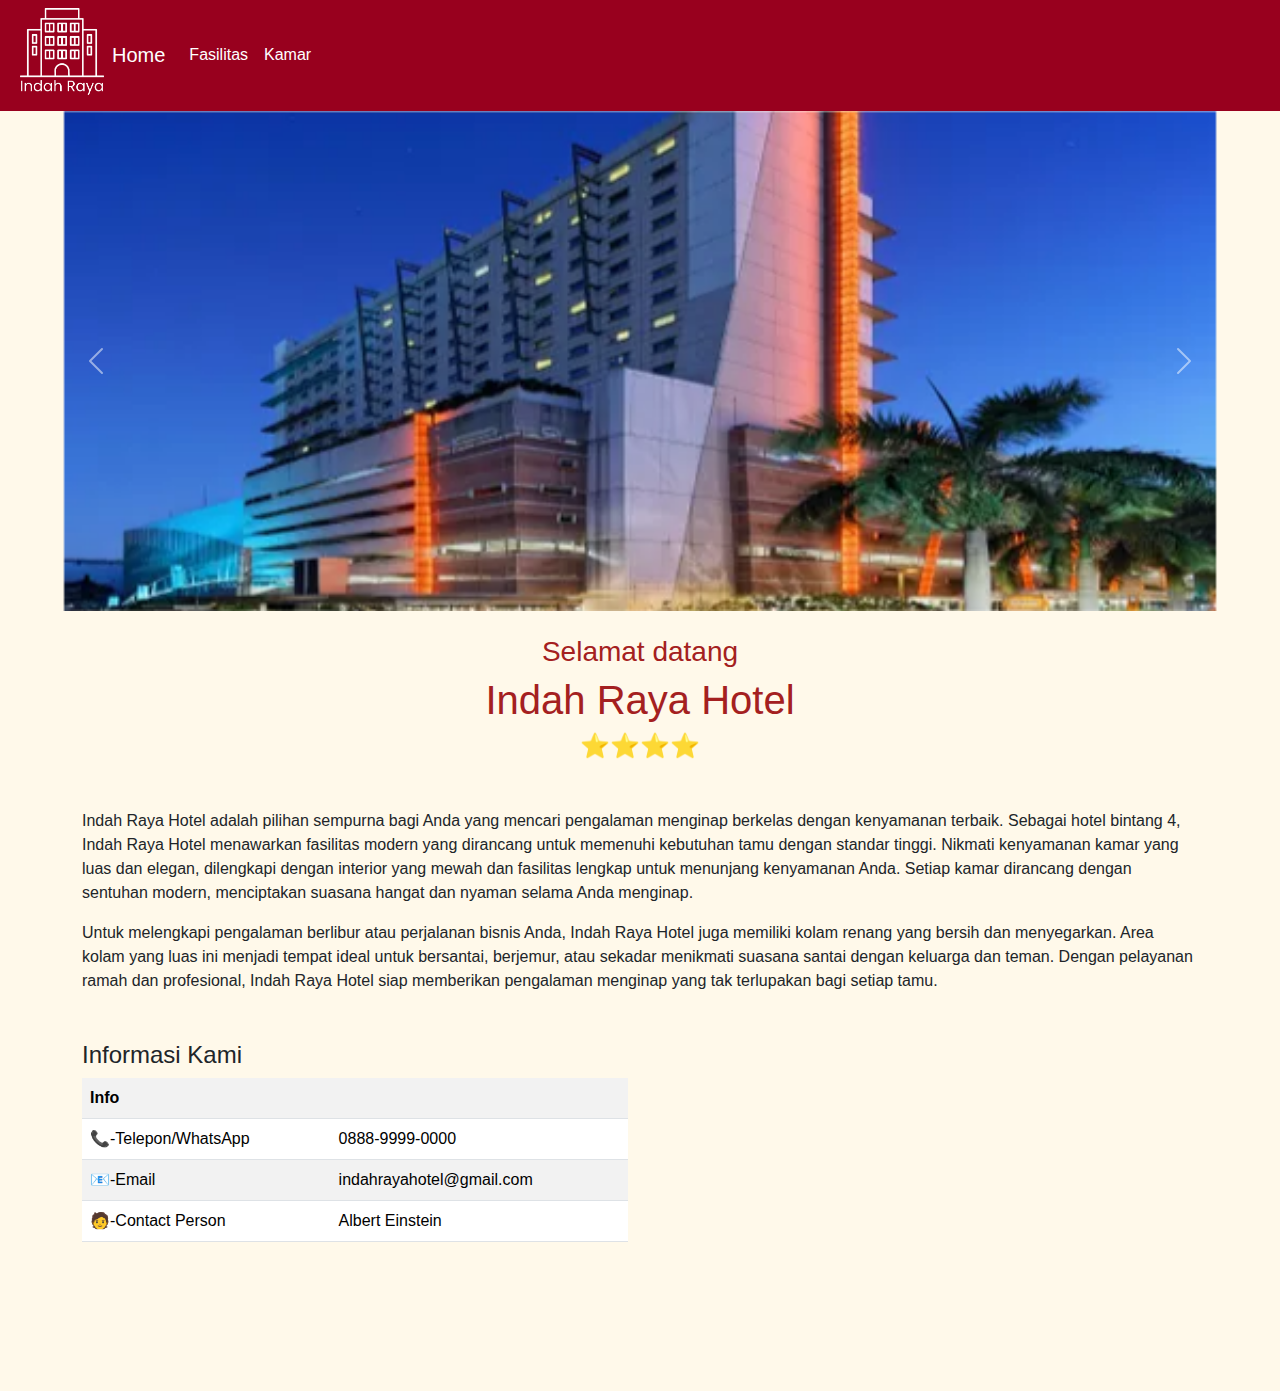
<file: index.html>
<!DOCTYPE html>
<html lang="en">
<head>
    <meta charset="UTF-8">
    <meta name="viewport" content="width=device-width, initial-scale=1.0">
    <title>Indah Raya</title>
    <link href="https://cdn.jsdelivr.net/npm/bootstrap@5.3.3/dist/css/bootstrap.min.css" rel="stylesheet" 
    integrity="sha384-QWTKZyjpPEjISv5WaRU9OFeRpok6YctnYmDr5pNlyT2bRjXh0JMhjY6hW+ALEwIH" crossorigin="anonymous">
    <link rel="stylesheet" href="CSS/style.css">
</head>
<body>
    <nav class="navbar navbar-expand-lg" style="background-color: rgb(152, 0, 30);">
        <div class="container-fluid">
            <img src="images/Indah Raya.png" width="100" alt="Logo Hotel">
          <a class="navbar-brand" href="index.html" style="color: white; ">Home</a>
          <button class="navbar-toggler" type="button" data-bs-toggle="collapse" data-bs-target="#navbarNav" aria-controls="navbarNav" aria-expanded="false" aria-label="Toggle navigation">
            <span class="navbar-toggler-icon"></span>
          </button>
          <div class="collapse navbar-collapse" id="navbarNav">
            <ul class="navbar-nav">
              <li class="nav-item">
                <a class="nav-link" href="fasilitas.html" style="color: white;">Fasilitas</a>
              </li>
              <li class="nav-item">
                <a class="nav-link" href="kamar.html"style="color: white;">Kamar</a>
              </li>
            </ul>
          </div>
        </div>
      </nav>
        <div id="carouselExampleAutoplaying" class="carousel slide" data-bs-slide="carousel">
            <div class="carousel-inner">
              <div class="carousel-item active" data-bs-interval="10">
                <img src="images/395f740c-4db8-4d7c-a6ab-f8f9df54d734-1603925160495-0c7daae1e5c9f6aa0153f76f2e721f99.webp" class="d-block w-100" alt="Gedung">
              </div>
              <div class="carousel-item">
                <img src="images/Kamar Hotel.jpg" class="d-block w-100" alt="Kamar">
              </div>
              <div class="carousel-item">
                <img src="images/Kolam Hotel.png" class="d-block w-100" alt="Kolam">
              </div>
            </div>
            <button class="carousel-control-prev" type="button" data-bs-target="#carouselExampleAutoplaying" data-bs-slide="prev">
              <span class="carousel-control-prev-icon" aria-hidden="true"></span>
              <span class="visually-hidden">Previous</span>
            </button>
            <button class="carousel-control-next" type="button" data-bs-target="#carouselExampleAutoplaying" data-bs-slide="next">
              <span class="carousel-control-next-icon" aria-hidden="true"></span>
              <span class="visually-hidden">Next</span>
            </button>
          </div>
          <br>
          <h3 class="text-center" style="color: rgb(164, 32, 32);">Selamat datang</h3>
          <h1 class="text-center" style="color: rgb(164, 32, 32);">Indah Raya Hotel</h1>
          <h4 class="text-center">⭐⭐⭐⭐</h4>

          <div class="container my-5">
            <p>Indah Raya Hotel adalah pilihan sempurna bagi Anda yang mencari pengalaman menginap berkelas dengan kenyamanan terbaik. Sebagai hotel bintang 4, Indah Raya Hotel menawarkan fasilitas modern yang dirancang untuk memenuhi kebutuhan tamu dengan standar tinggi.
                Nikmati kenyamanan kamar yang luas dan elegan, dilengkapi dengan interior yang mewah dan fasilitas lengkap untuk menunjang kenyamanan Anda. Setiap kamar dirancang dengan sentuhan modern, menciptakan suasana hangat dan nyaman selama Anda menginap.
                </p><p>Untuk melengkapi pengalaman berlibur atau perjalanan bisnis Anda, Indah Raya Hotel juga memiliki kolam renang yang bersih dan menyegarkan. Area kolam yang luas ini menjadi tempat ideal untuk bersantai, berjemur, atau sekadar menikmati suasana santai dengan keluarga dan teman.
                Dengan pelayanan ramah dan profesional, Indah Raya Hotel siap memberikan pengalaman menginap yang tak terlupakan bagi setiap tamu.
                </p>
          </div>
          <div class="container">
            <div class="row">
                <!-- Informasi Kami -->
                <div class="col-lg-6 col-sm-12">
                    <h4>Informasi Kami</h4>
                    <table class="table table-striped">
                        <tr>
                            <th>Info</th>
                            <th></th>
                        </tr>
                        <tr>
                            <td>📞-Telepon/WhatsApp</td>
                            <td> <a href="#" style="color: black;">0888-9999-0000</a></td>
                        </tr>
                        <tr>
                            <td>📧-Email</td>
                            <td><a href="#" style="color: black;">indahrayahotel@gmail.com</a></td>
                        </tr>
                        <tr>
                            <td>🧑-Contact Person</td>
                            <td>Albert Einstein</a></td>
                        </tr>
                    </table>
                </div>
                <div class="col-lg-6 col-sm-12 d-flex justify-content-end">
                    <iframe 
                        src="https://www.google.com/maps/embed?pb=!1m18..." width="100%" height="350" style="border:0;"allowfullscreen=""loading="lazy" referrerpolicy="no-referrer-when-downgrade">
                    </iframe>
                </div>
            </div>
        </div>
        
          <script src="https://cdn.jsdelivr.net/npm/bootstrap@5.3.3/dist/js/bootstrap.bundle.min.js" integrity="sha384-YvpcrYf0tY3lHB60NNkmXc5s9fDVZLESaAA55NDzOxhy9GkcIdslK1eN7N6jIeHz" crossorigin="anonymous"></script>
</body>
</html>
</file>
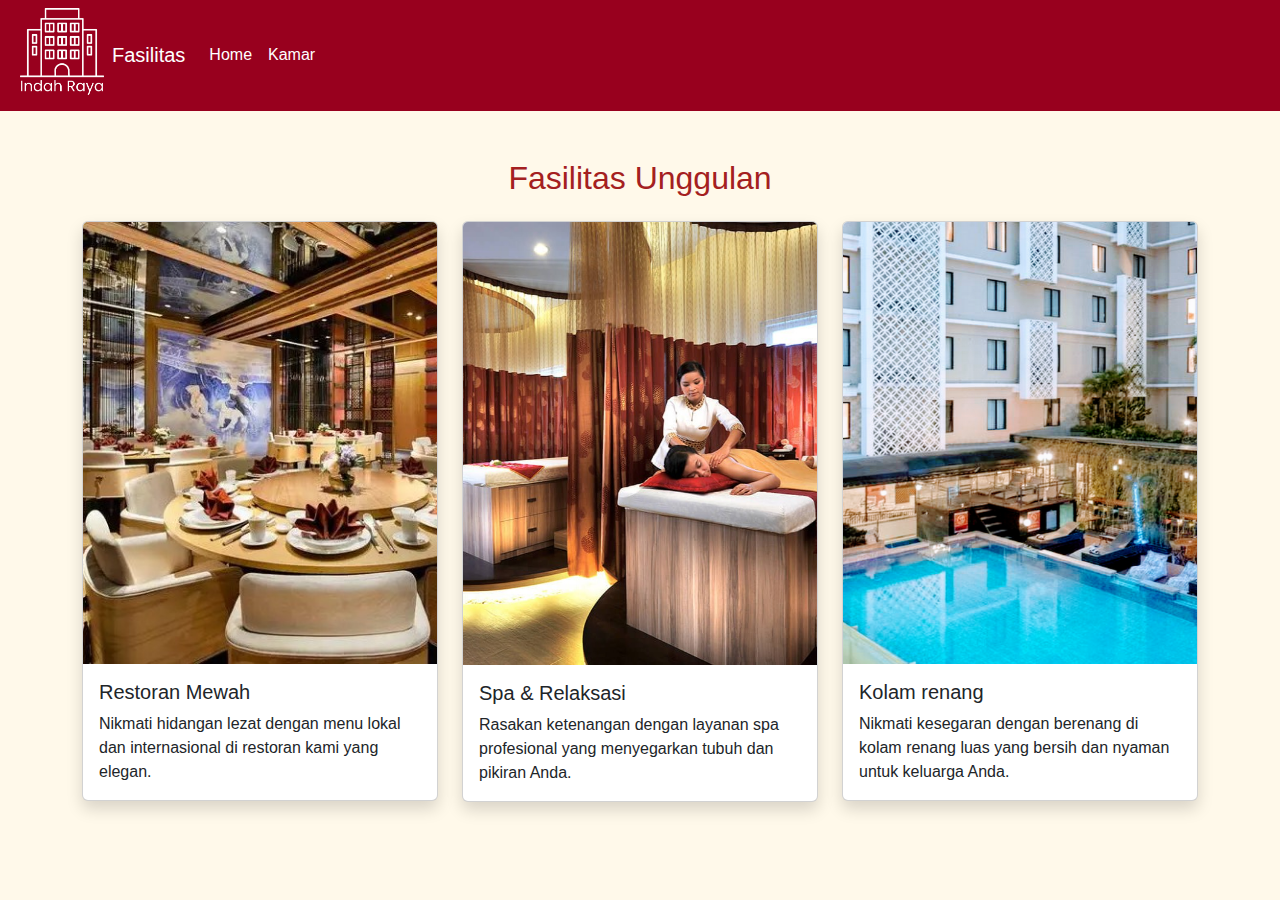
<file: fasilitas.html>
<!DOCTYPE html>
<html lang="en">
<head>
    <meta charset="UTF-8">
    <meta name="viewport" content="width=device-width, initial-scale=1.0">
    <title>Indah Raya</title>
    <link href="https://cdn.jsdelivr.net/npm/bootstrap@5.3.3/dist/css/bootstrap.min.css" rel="stylesheet" 
    integrity="sha384-QWTKZyjpPEjISv5WaRU9OFeRpok6YctnYmDr5pNlyT2bRjXh0JMhjY6hW+ALEwIH" crossorigin="anonymous">
    <link rel="stylesheet" href="CSS/style.css">
</head>
<body>
    <nav class="navbar navbar-expand-lg" style="background-color: rgb(152, 0, 30);">
        <div class="container-fluid">
            <img src="images/Indah Raya.png" width="100" alt="Logo Hotel">
          <a class="navbar-brand" href="fasilitas.html" style="color: white; ">Fasilitas</a>
          <button class="navbar-toggler" type="button" data-bs-toggle="collapse" data-bs-target="#navbarNav" aria-controls="navbarNav" aria-expanded="false" aria-label="Toggle navigation">
            <span class="navbar-toggler-icon"></span>
          </button>
          <div class="collapse navbar-collapse" id="navbarNav">
            <ul class="navbar-nav">
              <li class="nav-item">
                <a class="nav-link" href="index.html" style="color: white;">Home</a>
              </li>
              <li class="nav-item">
                <a class="nav-link" href="kamar.html"style="color: white;">Kamar</a>
              </li>
            </ul>
          </div>
        </div>
      </nav>
      <div class="container my-5">
        <h2 class="text-center" style="color: rgb(164, 32, 32);">Fasilitas Unggulan</h2>
        <div class="row mt-4">
            <!-- Card 1 -->
            <div class="col-lg-4 col-md-6 col-sm-12 mb-4">
                <div class="card shadow">
                    <img src="images/Restoran.jpg" class="card-img-top" alt="Restoran">
                    <div class="card-body">
                        <h5 class="card-title">Restoran Mewah</h5>
                        <p class="card-text">Nikmati hidangan lezat dengan menu lokal dan internasional di restoran kami yang elegan.</p>
                    </div>
                </div>
            </div>

            <!-- Card 2 -->
            <div class="col-lg-4 col-md-6 col-sm-12 mb-4">
                <div class="card shadow">
                    <img src="images/Spa.jpg" class="card-img-top" alt="Spa">
                    <div class="card-body">
                        <h5 class="card-title">Spa & Relaksasi</h5>
                        <p class="card-text">Rasakan ketenangan dengan layanan spa profesional yang menyegarkan tubuh dan pikiran Anda.</p>
                    </div>
                </div>
            </div>

            <!-- Card 3 -->
            <div class="col-lg-4 col-md-6 col-sm-12 mb-4">
                <div class="card shadow">
                    <img src="images/Kolam Hotel 2.png" class="card-img-top" alt="Kolam">
                    <div class="card-body">
                        <h5 class="card-title">Kolam renang</h5>
                        <p class="card-text">Nikmati kesegaran dengan berenang di kolam renang luas yang bersih dan nyaman untuk keluarga Anda.</p>
                    </div>
                </div>
            </div>
        </div>
    </div>

      <script src="https://cdn.jsdelivr.net/npm/bootstrap@5.3.3/dist/js/bootstrap.bundle.min.js" integrity="sha384-YvpcrYf0tY3lHB60NNkmXc5s9fDVZLESaAA55NDzOxhy9GkcIdslK1eN7N6jIeHz" crossorigin="anonymous"></script>

</body>
</html>
</file>
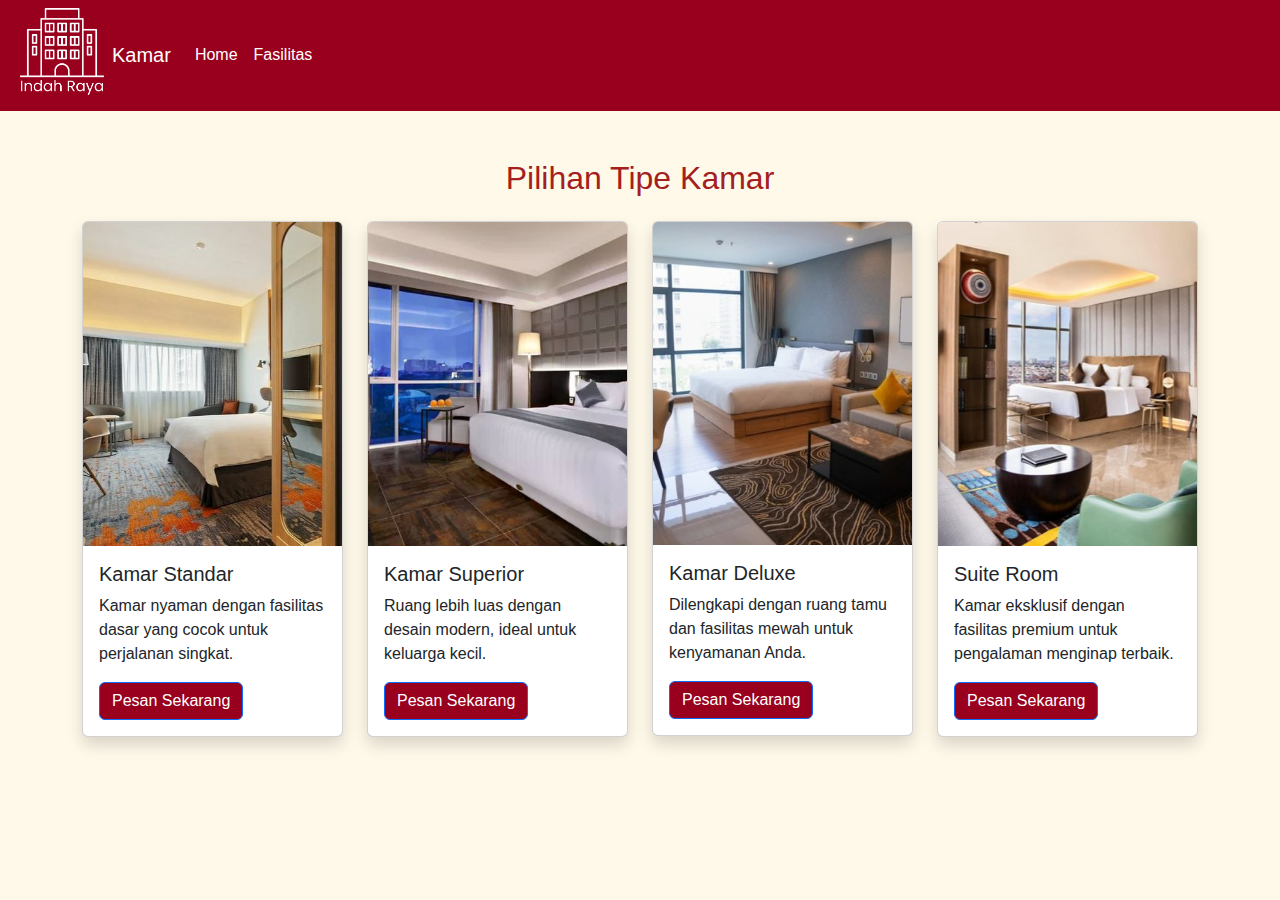
<file: kamar.html>
<!DOCTYPE html>
<html lang="en">
<head>
    <meta charset="UTF-8">
    <meta name="viewport" content="width=device-width, initial-scale=1.0">
    <title>Indah Raya</title>
    <link href="https://cdn.jsdelivr.net/npm/bootstrap@5.3.3/dist/css/bootstrap.min.css" rel="stylesheet" 
    integrity="sha384-QWTKZyjpPEjISv5WaRU9OFeRpok6YctnYmDr5pNlyT2bRjXh0JMhjY6hW+ALEwIH" crossorigin="anonymous">
    <link rel="stylesheet" href="CSS/style.css">
</head>
<body>
    <nav class="navbar navbar-expand-lg" style="background-color: rgb(152, 0, 30);">
        <div class="container-fluid">
            <img src="images/Indah Raya.png" width="100" alt="Logo Hotel">
          <a class="navbar-brand" href="kamar.html" style="color: white; ">Kamar</a>
          <button class="navbar-toggler" type="button" data-bs-toggle="collapse" data-bs-target="#navbarNav" aria-controls="navbarNav" aria-expanded="false" aria-label="Toggle navigation">
            <span class="navbar-toggler-icon"></span>
          </button>
          <div class="collapse navbar-collapse" id="navbarNav">
            <ul class="navbar-nav">
              <li class="nav-item">
                <a class="nav-link" href="index.html" style="color: white;">Home</a>
              </li>
              <li class="nav-item">
                <a class="nav-link" href="fasilitas.html"style="color: white;">Fasilitas</a>
              </li>
            </ul>
          </div>
        </div>
      </nav>
      <div class="container my-5">
        <h2 class="text-center" style="color: rgb(164, 32, 32);">Pilihan Tipe Kamar</h2>
        <div class="row mt-4">
            <div class="col-lg-3 col-md-6 col-sm-12 mb-4">
                <div class="card shadow">
                    <img src="images/Standar.jpg" class="card-img-top" alt="Standar">
                    <div class="card-body">
                        <h5 class="card-title">Kamar Standar</h5>
                        <p class="card-text">Kamar nyaman dengan fasilitas dasar yang cocok untuk perjalanan singkat.</p>
                        <a href="#" class="btn btn-primary" style="background-color: rgb(152, 0, 30);">Pesan Sekarang</a>
                    </div>
                </div>
            </div>

            <div class="col-lg-3 col-md-6 col-sm-12 mb-4">
                <div class="card shadow">
                    <img src="images/Superior.png" class="card-img-top" alt="Superior">
                    <div class="card-body">
                        <h5 class="card-title">Kamar Superior</h5>
                        <p class="card-text">Ruang lebih luas dengan desain modern, ideal untuk keluarga kecil.</p>
                        <a href="#" class="btn btn-primary" style="background-color: rgb(152, 0, 30);">Pesan Sekarang</a>
                    </div>
                </div>
            </div>

            <div class="col-lg-3 col-md-6 col-sm-12 mb-4">
                <div class="card shadow">
                    <img src="images/Deluxe.jpg" class="card-img-top" alt="Deluxe">
                    <div class="card-body">
                        <h5 class="card-title">Kamar Deluxe</h5>
                        <p class="card-text">Dilengkapi dengan ruang tamu dan fasilitas mewah untuk kenyamanan Anda.</p>
                        <a href="#" class="btn btn-primary" style="background-color: rgb(152, 0, 30);">Pesan Sekarang</a>
                    </div>
                </div>
            </div>

            <div class="col-lg-3 col-md-6 col-sm-12 mb-4">
                <div class="card shadow">
                    <img src="images/Suite.jpg" class="card-img-top" alt="Suite">
                    <div class="card-body">
                        <h5 class="card-title">Suite Room</h5>
                        <p class="card-text">Kamar eksklusif dengan fasilitas premium untuk pengalaman menginap terbaik.</p>
                        <a href="#" class="btn btn-primary" style="background-color: rgb(152, 0, 30);">Pesan Sekarang</a>
                    </div>
                </div>
            </div>
        </div>
    </div>
    
      <script src="https://cdn.jsdelivr.net/npm/bootstrap@5.3.3/dist/js/bootstrap.bundle.min.js" integrity="sha384-YvpcrYf0tY3lHB60NNkmXc5s9fDVZLESaAA55NDzOxhy9GkcIdslK1eN7N6jIeHz" crossorigin="anonymous"></script>

</body>
</html>
</file>
<file: CSS/style.css>
body{background-color: rgb(255, 249, 234);
font-family: 'Lucida Sans', 'Lucida Sans Regular', 'Lucida Grande', 'Lucida Sans Unicode', Geneva, Verdana, sans-serif;}
a{
    text-decoration: none;
    color:blueviolet;
}

a:hover{
    color: violet;
    text-decoration: underline;
}

.carousel-item img {
    max-width: 90%;
    margin: auto;
    height: 500px; /* Sesuaikan tinggi sesuai keinginan */
    object-fit: cover; /* Memastikan gambar tetap proporsional tanpa distorsi */
}
</file>
